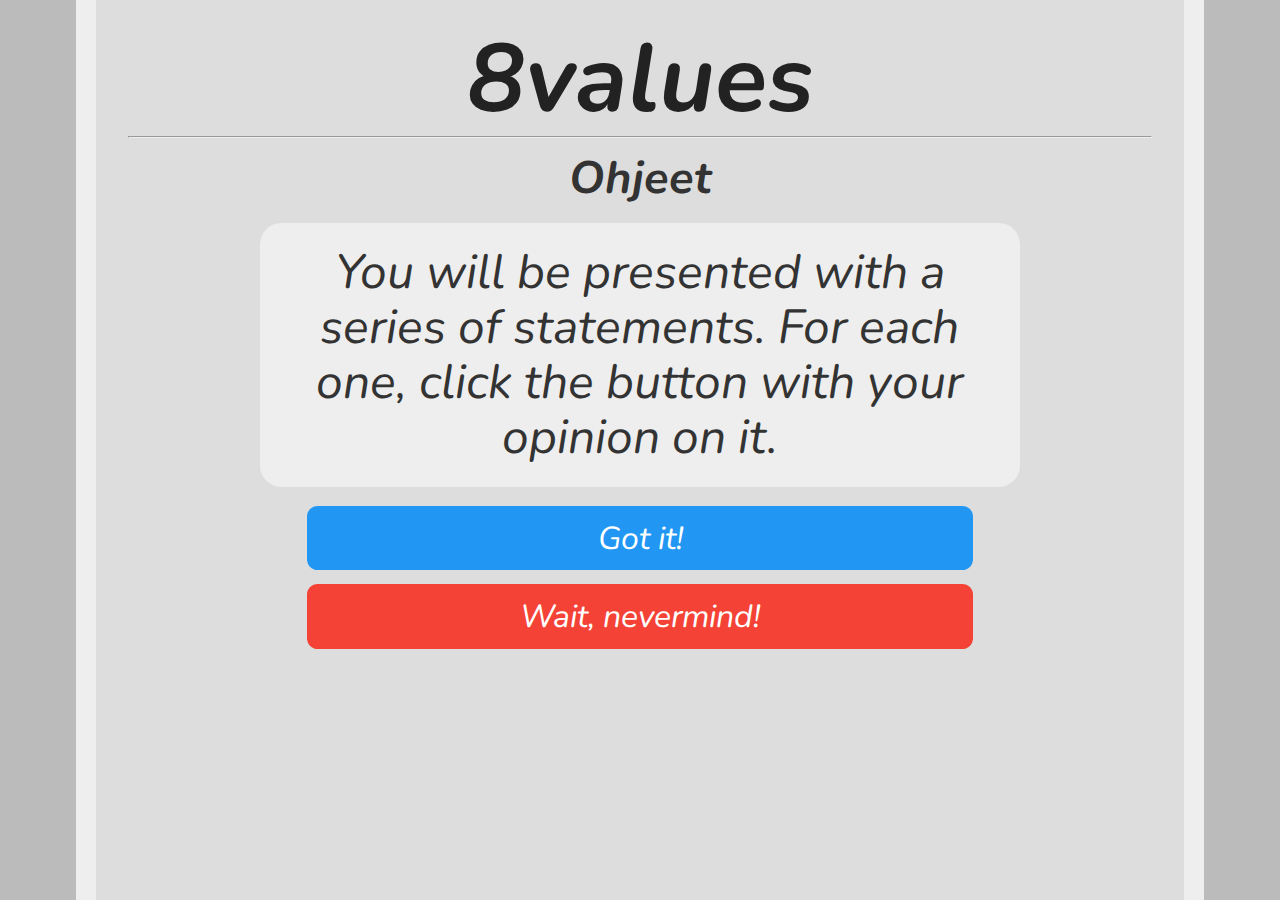
<file: instructions.html>
<head>
    <link href="https://fonts.googleapis.com/css2?family=Nunito:ital,wght@1,900&display=swap|Roboto:400,700" rel="stylesheet">
    <link href='style.css' rel='stylesheet' type='text/css'>
    <title>8values Quiz</title>
    <link rel="icon" type="x-icon" href="icon.png">
    <link rel="shortcut icon" type="x-icon" href="icon.png">
    <meta charset="utf-8">
</head>
<body>
    <h1>8values</h1>
    <hr>
    <h2 style="text-align:center;">Ohjeet</h2>
    <p class="question">You will be presented with a series of statements. For each one, click the button with your opinion on it.</p>
    <button class="button" onclick="location.href='quiz.html';">Got it!</button> <br>
    <button class="button disagree" onclick="location.href='index.html';">Wait, nevermind!</button> <br>
</body>
</file>
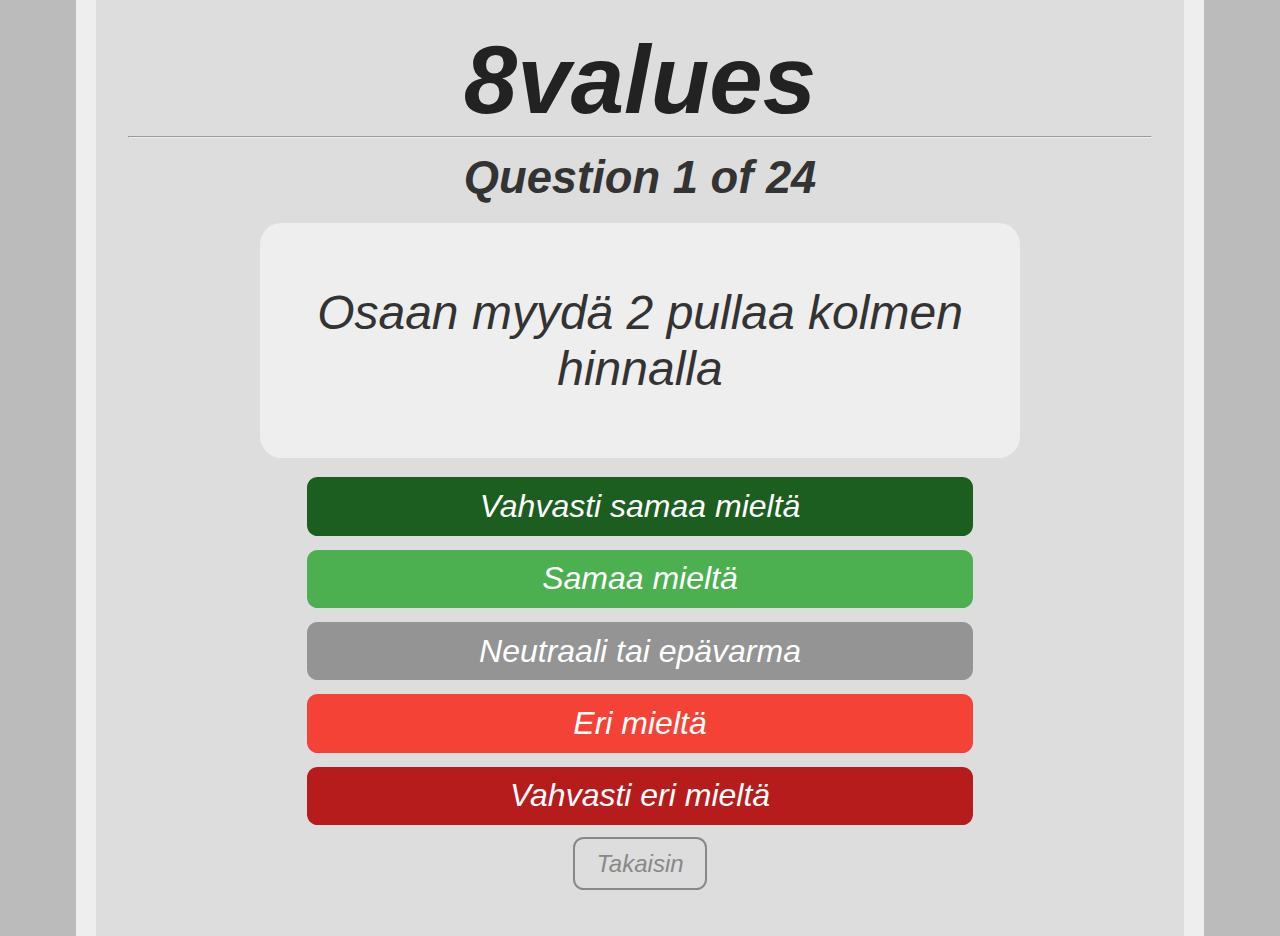
<file: quiz.html>
<head>
<link href="https://fonts.googleapis.com/css?family=Montserrat:300,400,700|Roboto:400,700" rel="stylesheet">
<link href='style.css' rel='stylesheet' type='text/css'>
<title>8values Quiz</title>
<link rel="icon" type="x-icon" href="icon.png">
<link rel="shortcut icon" type="x-icon" href="icon.png">
<meta charset="utf-8">
<script async src="//pagead2.googlesyndication.com/pagead/js/adsbygoogle.js"></script>
<script>
  (adsbygoogle = window.adsbygoogle || []).push({
    google_ad_client: "ca-pub-6511426299019766",
    enable_page_level_ads: true
  });
</script>
</head>
<body>
<script type="application/javascript"
        src="questions.js">
</script>
<h1>8values</h1>
<hr>
<h2 style="text-align:center;" id="question-number">Loading...</h2>
<p class="question" id="question-text"></p>
<button class="button stronglyAgree" onclick="next_question( 1.0)">Vahvasti samaa mieltä</button> <br>
<button class="button agree" onclick="next_question( 0.5)">Samaa mieltä</button> <br>
<button class="button neutral" onclick="next_question( 0.0)">Neutraali tai epävarma</button> <br>
<button class="button disagree" onclick="next_question(-0.5)">Eri mieltä</button> <br>
<button class="button stronglyDisagree" onclick="next_question(-1.0)">Vahvasti eri mieltä</button> <br>
<button class="small_button" onclick="prev_question()" id="back_button">Takaisin</button>
<button class="small_button_off" id="back_button_off">Takaisin</button><br>

<!-- Website visit statistics - no personal information is collected! -->
<script type="text/javascript">
var sc_project=11325211;
var sc_invisible=1;
var sc_security="fd9f0659";
var scJsHost = (("https:" == document.location.protocol) ?
"https://secure." : "http://www.");
document.write("<sc"+"ript type='text/javascript' src='" +
scJsHost+
"statcounter.com/counter/counter.js'></"+"script>");
</script>
<noscript><div class="statcounter"><a title="web stats"
href="http://statcounter.com/" target="_blank"><img
class="statcounter"
src="//c.statcounter.com/11325211/0/fd9f0659/1/" alt="web
stats"></a></div></noscript>

<!-- JavaScript for the test itself -->
<script>
    var max_myynti, max_palvelu, max_ohjelma, max_some, max_huolto, max_tekniikka, max_liikenne, max_elintarvike; // Max possible scores
    max_myynti = max_palvelu = max_ohjelma = max_some = max_huolto = max_tekniikka = max_liikenne = max_elintarvike = 0;
    let myynti_array = new Array(questions.length);
    let palvelu_array = new Array(questions.length);
    let ohjelma_array = new Array(questions.length);
    let some_array = new Array(questions.length);
    let huolto_array = new Array(questions.length);
    let tekniikka_array = new Array(questions.length);
    let liikenne_array = new Array(questions.length);
    let elintarvike_array = new Array(questions.length);
    var qn = 0; // Question number
    init_question();
    for (var i = 0; i < questions.length; i++) {
        max_myynti += Math.abs(questions[i].effect.myynti)
        max_palvelu += Math.abs(questions[i].effect.palvelu)
        max_ohjelma += Math.abs(questions[i].effect.ohjelma)
        max_some += Math.abs(questions[i].effect.some)
        max_huolto += Math.abs(questions[i].effect.huolto)
        max_tekniikka += Math.abs(questions[i].effect.tekniikka)
        max_liikenne += Math.abs(questions[i].effect.liikenne)
        max_elintarvike += Math.abs(questions[i].effect.elintarvike)
    }
    function init_question() {
        document.getElementById("question-text").innerHTML = questions[qn].question;
        document.getElementById("question-number").innerHTML = "Question " + (qn + 1) + " of " + (questions.length);
        if (qn == 0) {
            document.getElementById("back_button").style.display = 'none';
            document.getElementById("back_button_off").style.display = 'block';
        } else {
            document.getElementById("back_button").style.display = 'block';
            document.getElementById("back_button_off").style.display = 'none';
        }

    }

    function next_question(mult) {
        myynti_array[qn] = mult*questions[qn].effect.myynti
        palvelu_array[qn] = mult*questions[qn].effect.palvelu
        ohjelma_array[qn] = mult*questions[qn].effect.ohjelma
        some_array[qn] = mult*questions[qn].effect.some
        huolto_array[qn] = mult*questions[qn].effect.huolto
        tekniikka_array[qn] = mult*questions[qn].effect.tekniikka
        liikenne_array[qn] = mult*questions[qn].effect.liikenne
        elintarvike_array[qn] = mult*questions[qn].effect.elintarvike

        qn++;
        if (qn < questions.length) {
            init_question();
        } else {
            results();
        }
    }

    function prev_question() {
        if (qn == 0) {
            return;
        }
        qn--;
        init_question();
    }

    function calc_score(score,max) {
        return (100*(max+score)/(2*max)).toFixed(1)
    }

    function results() {
        let final_myynti = myynti_array.reduce((a, b) => a + b, 0)
        let final_palvelu = palvelu_array.reduce((a, b) => a + b, 0)
        let final_ohjelma = ohjelma_array.reduce((a, b) => a + b, 0)
        let final_some = some_array.reduce((a, b) => a + b, 0)
        let final_huolto = huolto_array.reduce((a, b) => a + b, 0)
        let final_tekniikka = tekniikka_array.reduce((a, b) => a + b, 0)
        let final_liikenne = liikenne_array.reduce((a, b) => a + b, 0)
        let final_elintarvike = elintarvike_array.reduce((a, b) => a + b, 0)

        location.href = `results.html`
            + `?m=${calc_score(final_myynti,max_myynti)}`
            + `&p=${calc_score(final_palvelu,max_palvelu)}`
            + `&o=${calc_score(final_ohjelma,max_ohjelma)}`
            + `&s=${calc_score(final_some,max_some)}`
            + `&h=${calc_score(final_huolto,max_huolto)}`
            + `&t=${calc_score(final_tekniikka,max_tekniikka)}`
            + `&l=${calc_score(final_liikenne,max_liikenne)}`
            + `&e=${calc_score(final_elintarvike,max_elintarvike)}`
    }
</script>
</body>
</file>
<file: style.css>
html {
    background-color: #bbbbbb;
    padding: 0px;
    scroll-behavior: smooth;
}
body {
    width: 80%;
    min-height: calc(100vh - 4em);
    margin: 0 auto;
    padding: 2em;
    background-color: #dddddd;
    border-color: #eeeeee;
    border-left-style: solid;
    border-right-style: solid;
    border-width: 20px;
}
p {
    color: #444444;
    font-family: 'Jost', sans-serif;
    font-size: 18.5pt;
    line-height: 1.15;
    margin: 4pt;
}

p.value {
    margin-top: 22px;
    margin-bottom: 22px;
    text-indent: -16pt;
    margin-left: 20pt;
    font-size: 24pt;
    line-height: 2.11666656px;
    letter-spacing: 0.03em;
    font-family: 'Nunito';
    font-style: italic;
}

p.axis_name {
    margin-top: 50px;
    color: #333333;
    font-size: 19pt;
    font-family: 'Nunito';
    font-style: italic;
}
p.question {
    margin: 16pt auto;
    color: #333333;
    font-family: 'Nunito', sans-serif;
    font-style: italic;
    font-weight: normal;
    width: 70%;
    min-width: 500pt;
    min-height: 144pt;
    background-color: #eeeeee;
    padding: 16pt;
    border-radius: 16pt;
    font-size: 36pt;
    display: flex;
    justify-content: center;
    align-items: center;
    text-align: center;

}
h1 {
    color: #222222;
    font-family: 'Nunito', sans-serif;
    font-size: 72pt;
    font-style: italic;
    text-align: center;
    line-height: 72pt;
    margin-top: 0pt;
    margin-bottom: 0pt;
}
h2 {
    color: #333333;
    font-family: 'Nunito', sans-serif;
    font-size: 34pt;
    font-style: italic;
    line-height: 36pt;
    margin-top: 12pt;
    margin-bottom: 10pt;
}
li {
    font-size: 16pt;
    text-indent: 16pt;
}
a {
    font-family: inherit;
}
div.center {
    background-color: #eeeeee;
    font-family: 'Nunito', sans-serif;
    font-style: italic;
    border-radius: 8pt;
    padding: 6pt;
    color: white;
    width: 50%;
    min-width: 488pt;
    text-align: center;
    text-decoration: none;
    display: block;
    font-size: 24pt;
    margin: auto;
}
img.quadcolumn {
    width: 23.75%;
    transition: transform .3s;
}
img.quadcolumn:hover {
    transform: scale(1.05);
  }
div.quadcolumn {
    width: 23.75%;
}
div.axis_name {
    color: #333333;
    font-size: 19pt;
    font-family: 'Nunito';
    font-style: italic;
    display: inline-block;
    padding-bottom: 8.65pt;
}
.spacer {
    display: flex;
}
.spacer > div{
    margin-top: 10px;
    display: inline-block;
    *display: inline; /* For IE7 */
    text-align: center;
}
.button {
    background-color: #2196f3;
    font-family: 'Nunito', sans-serif;
    font-style: italic;
    border: none;
    border-radius: 8pt;
    color: white;
    padding: 8pt;
    width: 50%;
    min-width: 500pt;
    text-align: center;
    text-decoration: none;
    display: block;
    font-size: 24pt;
    margin: -2px auto;
    cursor: pointer;
}
.button:hover, .button:focus { background: #1687e0; }
.stronglyAgree { background: #1b5e20; }
.stronglyAgree:hover, .stronglyAgree:focus { background: #154a19; }
.agree { background: #4caf50; }
.agree:hover, .agree:focus { background: #29942e; }
.neutral { background: #949494; }
.neutral:hover, .neutral:focus { background: #656565; }
.disagree { background: #f44336; }
.disagree:hover, .disagree:focus { background: #d6271a; }
.stronglyDisagree { background: #b71c1c; }
.stronglyDisagree:hover, .stronglyDisagree:focus { background: #a00e0e; }

.small_button, .small_button_off {
    background-color: #333;
    font-family: 'Nunito', sans-serif;
    font-style: italic;
    border: none;
    border-radius: 8pt;
    color: white;
    padding: 8pt;
    width: 10%;
    min-width: 100pt;
    text-align: center;
    text-decoration: none;
    display: block;
    font-size: 18pt;
    margin: -2px auto;
    cursor: pointer;
}

.small_button:hover, .small_button:focus {
    background: #222;
}

.small_button_off {
    background-color: #ddd;
    color: #888;
    border: 2px solid #888;
    cursor: not-allowed;
    margin: -4px auto;
}
.arrow {
    width: 60%;
    height: auto;
}
div.explanation_blurb_left {
    vertical-align: top;
    width: 37%;
    margin-left: 1%;
    margin-right: 1%;
}
div.explanation_blurb_right {
    vertical-align: top;
    width: 37%;
    margin-left: 1%;
    margin-right: 1%;
}
div.explanation_axis {
    width: 20.9%;
    vertical-align: top;
}
div.axis {
    width: 100%;
    display: flex;
    align-items: center;
    justify-content: center;
}
div.bar {
    height: 36pt;
    line-height: 36pt;
    padding: 8pt;
    margin-top: 4pt;
    margin-bottom: 4pt;
    border-width: 4px;
    border-right-width: 1px;
    border-top-style: solid;
    border-bottom-style: solid;
    border-color: #222222;
    background-color: #eeeeee;
    display: block;
    width: 50%;
}
div.text-wrapper {
    font-family: 'Nunito', sans-serif;
    font-style: italic;
    font-size: 36pt;
    line-height: 36pt;
    color: #222222;
    display: inline-block;
}
div.equality {
    background-color: #f44336;
    text-align: left;
    border-right-style: solid;
}
div.wealth {
    background-color: #00897b;
    text-align: right;
    border-left-style: solid;
}
div.liberty {
    background-color: #ffeb3b;
    text-align: left;
    border-right-style: solid;
}
div.authority {
    background-color: #3f51b5;
    text-align: right;
    border-left-style: solid;
}
div.peace {
    background-color: #03a9f4;
    text-align: right;
    border-left-style: solid;
}
div.might {
    background-color: #ff9800;
    text-align: left;
    border-right-style: solid;
}
div.progress {
    background-color: #9c27b0;
    text-align: right;
    border-left-style: solid;
}
div.tradition {
    background-color: #8bc34a;
    text-align: left;
    border-right-style: solid;
}
span.weight-300 {
    font-weight: 300;
}
.explanation_bg {
    background-color: #eeeeee;
    border-radius: 25px;
    margin-top: 15px;
}
#banner {
    border-color: #444444;
    border-style: solid;
    border-width: 2px;
    border-radius: 8pt;
    display: block;
    margin: 8pt;
    margin-left: auto;
    margin-right: auto;
}
</file>
